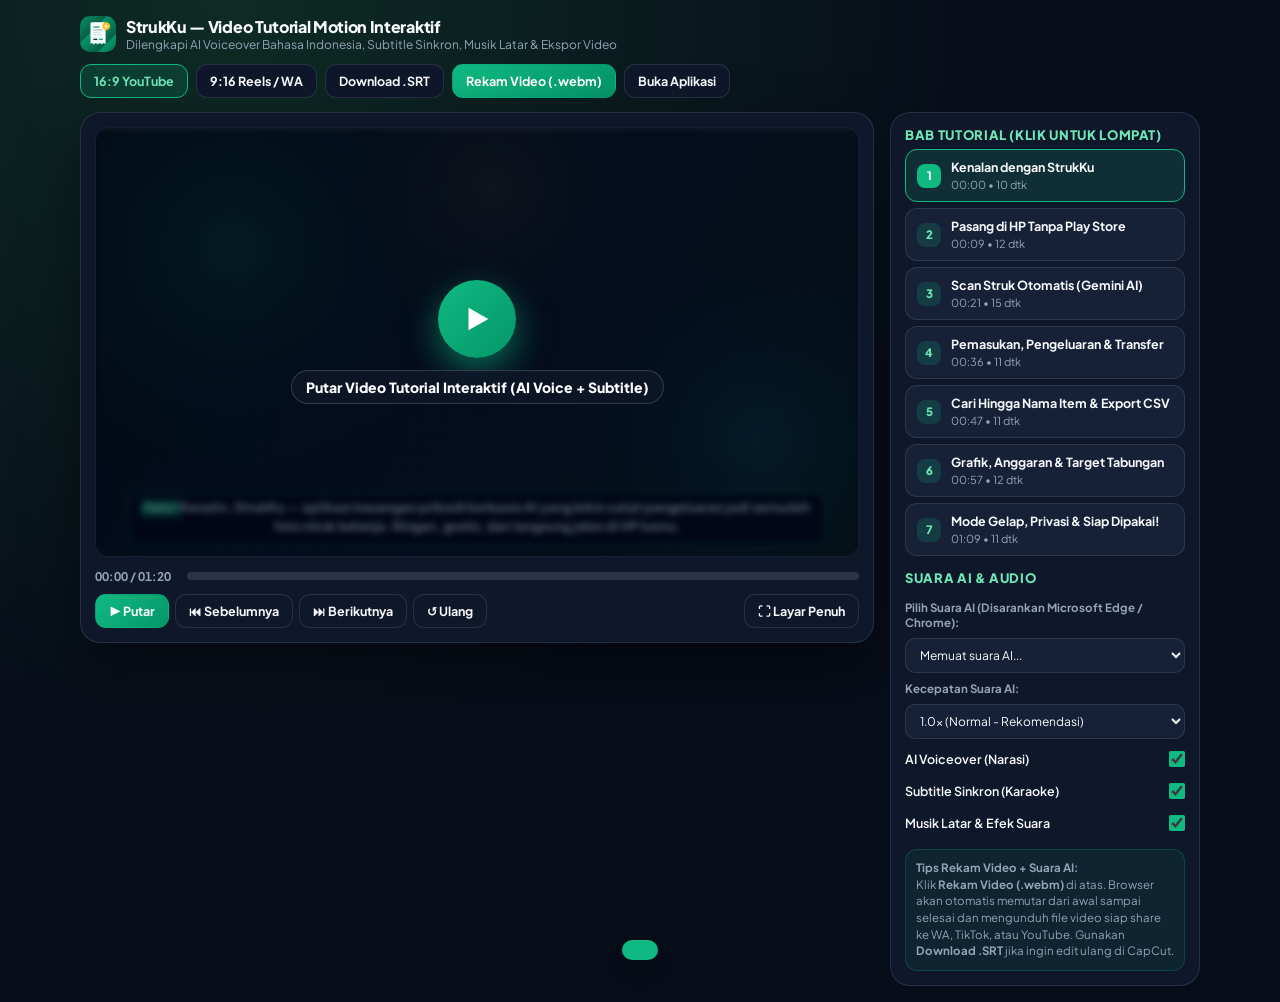
<file: tutorial.html>
<!DOCTYPE html>
<html lang="id">
<head>
  <meta charset="UTF-8" />
  <meta name="viewport" content="width=device-width, initial-scale=1.0" />
  <title>StrukKu — Video Tutorial Interaktif (Motion + AI Voice &amp; Subtitle)</title>
  <link rel="icon" type="image/png" sizes="192x192" href="./icons/icon-192.png" />
  <link rel="preconnect" href="https://fonts.googleapis.com" />
  <link rel="preconnect" href="https://fonts.gstatic.com" crossorigin />
  <link href="https://fonts.googleapis.com/css2?family=Plus+Jakarta+Sans:wght@400;500;600;700;800&display=swap" rel="stylesheet" />
  <style>
    :root {
      --bg: #070d19;
      --panel: #0f172a;
      --panel-2: #162138;
      --border: rgba(148, 163, 184, 0.18);
      --text: #f8fafc;
      --muted: #94a3b8;
      --primary: #10b981;
      --primary-dark: #059669;
      --accent: #fbbf24;
      --danger: #ef4444;
    }

    * { box-sizing: border-box; margin: 0; padding: 0; }
    body {
      font-family: 'Plus Jakarta Sans', system-ui, -apple-system, sans-serif;
      background: radial-gradient(circle at 18% 0%, #0d2b24 0%, var(--bg) 52%);
      color: var(--text);
      min-height: 100vh;
      display: flex;
      flex-direction: column;
      align-items: center;
      padding: 16px;
      gap: 14px;
    }

    .top-bar {
      width: 100%;
      max-width: 1120px;
      display: flex;
      align-items: center;
      justify-content: space-between;
      gap: 12px;
      flex-wrap: wrap;
    }

    .brand {
      display: flex;
      align-items: center;
      gap: 10px;
    }
    .brand img {
      width: 36px;
      height: 36px;
      border-radius: 10px;
    }
    .brand h1 {
      font-size: 16px;
      font-weight: 800;
      letter-spacing: -0.02em;
    }
    .brand p {
      font-size: 12px;
      color: var(--muted);
    }

    .top-actions {
      display: flex;
      align-items: center;
      gap: 8px;
      flex-wrap: wrap;
    }

    .pill-btn {
      border: 1px solid var(--border);
      background: var(--panel);
      color: var(--text);
      padding: 8px 13px;
      border-radius: 11px;
      font-family: inherit;
      font-size: 12.5px;
      font-weight: 700;
      cursor: pointer;
      display: inline-flex;
      align-items: center;
      gap: 6px;
      text-decoration: none;
      transition: transform 0.12s, background 0.15s, border-color 0.15s;
    }
    .pill-btn:hover { background: var(--panel-2); border-color: rgba(16, 185, 129, 0.45); }
    .pill-btn:active { transform: scale(0.97); }
    .pill-btn.primary {
      background: linear-gradient(135deg, var(--primary) 0%, var(--primary-dark) 100%);
      border-color: transparent;
      color: #fff;
    }
    .pill-btn.active {
      border-color: var(--primary);
      background: rgba(16, 185, 129, 0.16);
      color: #6ee7b7;
    }
    .pill-btn.recording {
      background: var(--danger);
      border-color: transparent;
      color: #fff;
      animation: pulseRec 1.2s ease-in-out infinite;
    }
    @keyframes pulseRec {
      0%, 100% { box-shadow: 0 0 0 0 rgba(239, 68, 68, 0.55); }
      50% { box-shadow: 0 0 0 10px rgba(239, 68, 68, 0); }
    }

    .studio-wrap {
      width: 100%;
      max-width: 1120px;
      display: grid;
      grid-template-columns: minmax(0, 1fr) 310px;
      gap: 16px;
      align-items: start;
    }

    @media (max-width: 960px) {
      .studio-wrap {
        grid-template-columns: 1fr;
      }
    }

    .stage-card {
      background: var(--panel);
      border: 1px solid var(--border);
      border-radius: 20px;
      padding: 14px;
      display: flex;
      flex-direction: column;
      gap: 12px;
      box-shadow: 0 24px 60px rgba(0, 0, 0, 0.45);
    }

    .canvas-shell {
      position: relative;
      width: 100%;
      background: #020617;
      border-radius: 14px;
      overflow: hidden;
      display: flex;
      align-items: center;
      justify-content: center;
      border: 1px solid rgba(148, 163, 184, 0.15);
    }

    .canvas-shell.ratio-16x9 {
      aspect-ratio: 16 / 9;
    }
    .canvas-shell.ratio-9x16 {
      width: auto;
      max-width: 100%;
      height: min(74vh, 720px);
      aspect-ratio: 9 / 16;
      margin: 0 auto;
    }

    canvas#stage {
      width: 100%;
      height: 100%;
      object-fit: contain;
      display: block;
    }

    .big-play-overlay {
      position: absolute;
      inset: 0;
      background: rgba(2, 6, 23, 0.42);
      backdrop-filter: blur(3px);
      display: flex;
      flex-direction: column;
      align-items: center;
      justify-content: center;
      gap: 12px;
      cursor: pointer;
      transition: opacity 0.25s;
    }
    .big-play-overlay.hidden {
      opacity: 0;
      pointer-events: none;
    }
    .big-play-circle {
      width: 78px;
      height: 78px;
      border-radius: 50%;
      background: linear-gradient(135deg, #10b981, #059669);
      display: flex;
      align-items: center;
      justify-content: center;
      box-shadow: 0 12px 35px rgba(16, 185, 129, 0.55);
      transition: transform 0.18s;
    }
    .big-play-overlay:hover .big-play-circle { transform: scale(1.07); }
    .big-play-label {
      font-size: 14px;
      font-weight: 800;
      color: #fff;
      background: rgba(15, 23, 42, 0.8);
      padding: 7px 14px;
      border-radius: 999px;
      border: 1px solid rgba(255, 255, 255, 0.16);
    }

    .controls-bar {
      display: flex;
      flex-direction: column;
      gap: 10px;
    }

    .timeline-row {
      display: flex;
      align-items: center;
      gap: 10px;
    }
    .time-label {
      font-size: 12px;
      font-weight: 700;
      color: var(--muted);
      font-variant-numeric: tabular-nums;
      min-width: 82px;
    }
    .scrubber {
      flex: 1;
      height: 8px;
      border-radius: 999px;
      background: rgba(148, 163, 184, 0.2);
      position: relative;
      cursor: pointer;
      overflow: hidden;
    }
    .scrubber-fill {
      height: 100%;
      width: 0%;
      background: linear-gradient(90deg, #10b981, #34d399, #fbbf24);
      border-radius: 999px;
    }

    .btn-controls {
      display: flex;
      align-items: center;
      justify-content: space-between;
      gap: 8px;
      flex-wrap: wrap;
    }
    .btn-group {
      display: flex;
      align-items: center;
      gap: 6px;
      flex-wrap: wrap;
    }

    .side-panel {
      background: var(--panel);
      border: 1px solid var(--border);
      border-radius: 20px;
      padding: 14px;
      display: flex;
      flex-direction: column;
      gap: 14px;
    }

    .panel-title {
      font-size: 13px;
      font-weight: 800;
      text-transform: uppercase;
      letter-spacing: 0.05em;
      color: #6ee7b7;
      margin-bottom: 6px;
    }

    .chapter-list {
      display: flex;
      flex-direction: column;
      gap: 6px;
    }

    .chapter-item {
      width: 100%;
      text-align: left;
      background: var(--panel-2);
      border: 1px solid var(--border);
      border-radius: 12px;
      padding: 9px 11px;
      color: var(--text);
      font-family: inherit;
      cursor: pointer;
      display: flex;
      align-items: center;
      gap: 10px;
      transition: border-color 0.15s, background 0.15s;
    }
    .chapter-item:hover { border-color: rgba(16, 185, 129, 0.45); }
    .chapter-item.active {
      border-color: var(--primary);
      background: rgba(16, 185, 129, 0.14);
    }
    .chapter-num {
      width: 24px;
      height: 24px;
      border-radius: 8px;
      background: rgba(16, 185, 129, 0.18);
      color: #6ee7b7;
      font-size: 11.5px;
      font-weight: 800;
      display: flex;
      align-items: center;
      justify-content: center;
      flex-shrink: 0;
    }
    .chapter-item.active .chapter-num {
      background: var(--primary);
      color: #fff;
    }
    .chapter-meta strong {
      display: block;
      font-size: 12.5px;
      font-weight: 700;
    }
    .chapter-meta span {
      font-size: 11px;
      color: var(--muted);
    }

    .select-box {
      width: 100%;
      background: var(--panel-2);
      color: var(--text);
      border: 1px solid var(--border);
      border-radius: 10px;
      padding: 8px 10px;
      font-family: inherit;
      font-size: 12px;
      outline: none;
    }
    .select-box:focus { border-color: var(--primary); }

    .setting-mini {
      display: flex;
      flex-direction: column;
      gap: 8px;
    }
    .setting-mini label {
      font-size: 11.5px;
      font-weight: 700;
      color: var(--muted);
    }
    .toggle-row {
      display: flex;
      align-items: center;
      justify-content: space-between;
      font-size: 12.5px;
      font-weight: 600;
      padding: 4px 0;
    }
    .toggle-row input {
      accent-color: var(--primary);
      width: 16px;
      height: 16px;
      cursor: pointer;
    }

    .export-note {
      font-size: 11.5px;
      color: var(--muted);
      line-height: 1.45;
      background: rgba(16, 185, 129, 0.08);
      border: 1px solid rgba(16, 185, 129, 0.22);
      border-radius: 12px;
      padding: 10px;
    }

    .toast {
      position: fixed;
      bottom: 20px;
      left: 50%;
      transform: translateX(-50%) translateY(80px);
      background: #10b981;
      color: #fff;
      font-size: 13px;
      font-weight: 700;
      padding: 10px 18px;
      border-radius: 999px;
      box-shadow: 0 12px 30px rgba(0, 0, 0, 0.4);
      transition: transform 0.25s ease;
      z-index: 99;
    }
    .toast.show { transform: translateX(-50%) translateY(0); }
  </style>
</head>
<body>
  <header class="top-bar">
    <div class="brand">
      <img src="./icons/icon-192.png" alt="StrukKu" />
      <div>
        <h1>StrukKu — Video Tutorial Motion Interaktif</h1>
        <p>Dilengkapi AI Voiceover Bahasa Indonesia, Subtitle Sinkron, Musik Latar &amp; Ekspor Video</p>
      </div>
    </div>
    <div class="top-actions">
      <button id="btnRatio16" class="pill-btn active">16:9 YouTube</button>
      <button id="btnRatio9" class="pill-btn">9:16 Reels / WA</button>
      <button id="btnDownloadSrt" class="pill-btn">Download .SRT</button>
      <button id="btnRecordVideo" class="pill-btn primary">Rekam Video (.webm)</button>
      <a href="./index.html" class="pill-btn">Buka Aplikasi</a>
    </div>
  </header>

  <main class="studio-wrap">
    <!-- Video Motion Stage -->
    <section class="stage-card">
      <div id="canvasShell" class="canvas-shell ratio-16x9">
        <canvas id="stage" width="1280" height="720"></canvas>
        <div id="playOverlay" class="big-play-overlay">
          <div class="big-play-circle">
            <svg width="34" height="34" viewBox="0 0 24 24" fill="#ffffff"><polygon points="6 4 20 12 6 20 6 4"/></svg>
          </div>
          <div class="big-play-label">Putar Video Tutorial Interaktif (AI Voice + Subtitle)</div>
        </div>
      </div>

      <div class="controls-bar">
        <div class="timeline-row">
          <span id="timeLabel" class="time-label">00:00 / 01:18</span>
          <div id="scrubber" class="scrubber" title="Klik untuk lompat ke posisi video">
            <div id="scrubberFill" class="scrubber-fill"></div>
          </div>
        </div>

        <div class="btn-controls">
          <div class="btn-group">
            <button id="btnPlayPause" class="pill-btn primary">▶ Putar</button>
            <button id="btnPrevScene" class="pill-btn">⏮ Sebelumnya</button>
            <button id="btnNextScene" class="pill-btn">⏭ Berikutnya</button>
            <button id="btnRestart" class="pill-btn">↺ Ulang</button>
          </div>
          <div class="btn-group">
            <button id="btnFullscreen" class="pill-btn">⛶ Layar Penuh</button>
          </div>
        </div>
      </div>
    </section>

    <!-- Side Panel: Chapters & AI Voice Settings -->
    <aside class="side-panel">
      <div>
        <div class="panel-title">Bab Tutorial (Klik untuk Lompat)</div>
        <div id="chapterList" class="chapter-list"></div>
      </div>

      <div class="setting-mini">
        <div class="panel-title">Suara AI &amp; Audio</div>
        <label for="voiceSelect">Pilih Suara AI (Disarankan Microsoft Edge / Chrome):</label>
        <select id="voiceSelect" class="select-box">
          <option value="">Memuat suara AI...</option>
        </select>

        <label for="rateSelect">Kecepatan Suara AI:</label>
        <select id="rateSelect" class="select-box">
          <option value="0.9">0.9x (Santai)</option>
          <option value="1.0" selected>1.0x (Normal - Rekomendasi)</option>
          <option value="1.1">1.1x (Sedikit Cepat)</option>
          <option value="1.2">1.2x (Cepat / Reels)</option>
        </select>

        <div class="toggle-row">
          <span>AI Voiceover (Narasi)</span>
          <input id="chkVoice" type="checkbox" checked />
        </div>
        <div class="toggle-row">
          <span>Subtitle Sinkron (Karaoke)</span>
          <input id="chkSubtitle" type="checkbox" checked />
        </div>
        <div class="toggle-row">
          <span>Musik Latar &amp; Efek Suara</span>
          <input id="chkMusic" type="checkbox" checked />
        </div>
      </div>

      <div class="export-note">
        <b>Tips Rekam Video + Suara AI:</b><br/>
        Klik <b>Rekam Video (.webm)</b> di atas. Browser akan otomatis memutar dari awal sampai selesai dan mengunduh file video siap share ke WA, TikTok, atau YouTube. Gunakan <b>Download .SRT</b> jika ingin edit ulang di CapCut.
      </div>
    </aside>
  </main>

  <div id="toast" class="toast"></div>

  <script>
    (() => {
      // ==================== SCENES & AI SCRIPT ====================
      const SCENES = [
        {
          id: 'intro',
          badge: '01 • PERKENALAN',
          title: 'Kenalan dengan StrukKu',
          subtitleTitle: 'Catat Keuangan Semudah Foto Struk',
          duration: 9.5,
          accent: '#10b981',
          narration: 'Halo! Kenalin, StrukKu — aplikasi keuangan pribadi berbasis AI yang bikin catat pengeluaran jadi semudah foto struk belanja. Ringan, gratis, dan langsung jalan di HP kamu.'
        },
        {
          id: 'install',
          badge: '02 • INSTALL 1-KETUKAN',
          title: 'Pasang di HP Tanpa Play Store',
          subtitleTitle: 'PWA Ringan • Jalan Offline',
          duration: 11.5,
          accent: '#059669',
          narration: 'Cara pakainya gampang banget. Cukup buka link StrukKu di browser HP, pilih mulai catatan baru atau coba data contoh, lalu ketuk banner Pasang di Layar Utama. Tanpa lewat Play Store, ikon StrukKu langsung terpasang dan bisa dipakai offline.'
        },
        {
          id: 'scan',
          badge: '03 • FITUR UNGGULAN AI',
          title: 'Scan Struk Otomatis (Gemini AI)',
          subtitleTitle: 'Baca Toko, Item, Diskon & Total',
          duration: 15.0,
          accent: '#34d399',
          narration: 'Ini fitur andalannya: Scan Struk AI! Ketuk tombol kamera di tengah bawah, foto struk belanjamu atau pilih dari galeri. Gemini AI langsung membaca nama toko, rincian item, diskon, metode bayar, sampai total akhirnya secara otomatis — tanpa perlu atur API Key! Tinggal cek sebentar, lalu simpan.'
        },
        {
          id: 'quicktx',
          badge: '04 • CATAT CEPAT',
          title: 'Pemasukan, Pengeluaran & Transfer',
          subtitleTitle: 'Multi-Dompet Otomatis Terupdate',
          duration: 11.0,
          accent: '#38bdf8',
          narration: 'Mau catat gaji, pemasukan tambahan, atau transfer antar dompet? Cukup pakai tombol nominal cepat di menu Pemasukan, Pengeluaran, atau Transfer. Saldo Dompet Tunai, Rekening Bank, dan E-Wallet kamu langsung terhitung otomatis.'
        },
        {
          id: 'history',
          badge: '05 • RIWAYAT & EXPORT',
          title: 'Cari Hingga Nama Item & Export CSV',
          subtitleTitle: 'Track Record Lengkap + Backup JSON',
          duration: 10.5,
          accent: '#a78bfa',
          narration: 'Di tab Riwayat, semua track record transaksi tersusun rapi per bulan. Kamu bisa filter khusus hasil scan struk, cari sampai ke nama barang di dalam struk, lalu export rekap bulanan ke Excel CSV atau backup JSON kapan saja.'
        },
        {
          id: 'analytics',
          badge: '06 • ANALITIK & BUDGET',
          title: 'Grafik, Anggaran & Target Tabungan',
          subtitleTitle: 'Kontrol Keuangan Lebih Terarah',
          duration: 12.0,
          accent: '#fbbf24',
          narration: 'Biar keuangan makin terkontrol, buka tab Analitik! Ada grafik pengeluaran per kategori, tren arus kas enam bulan, pantauan anggaran dengan peringatan warna, target tabungan, sampai pengingat tagihan rutin yang bisa dicatat lunas dengan satu ketukan.'
        },
        {
          id: 'outro',
          badge: '07 • PRIVASI & BAGIKAN',
          title: 'Mode Gelap, Privasi & Siap Dipakai!',
          subtitleTitle: 'strukku.hafidznml.workers.dev',
          duration: 10.5,
          accent: '#10b981',
          narration: 'Dilengkapi juga Mode Gelap yang nyaman di mata, Mode Privasi untuk menyembunyikan saldo, serta tombol Bagikan ke WhatsApp. Semua data tersimpan aman di perangkatmu sendiri. Yuk, mulai kelola keuangan lebih cerdas dengan StrukKu sekarang!'
        }
      ];

      const TOTAL_DURATION = SCENES.reduce((sum, s) => sum + s.duration, 0);

      // Compute cumulative start times + exact word character offsets & speaking weights
      let acc = 0;
      SCENES.forEach((s) => {
        s.start = acc;
        acc += s.duration;
        s.end = acc;

        const wordMeta = [];
        const re = /\S+/g;
        let m;
        let weightSum = 0;
        while ((m = re.exec(s.narration)) !== null) {
          const text = m[0];
          // Longer words and sentence punctuation take proportionally longer to speak
          let w = Math.max(2, text.length);
          if (/[.,!?—]/.test(text.slice(-1))) w += 4;
          wordMeta.push({ text, startChar: m.index, endChar: m.index + text.length, cumStart: weightSum, weight: w });
          weightSum += w;
        }
        wordMeta.forEach((wm) => {
          wm.normStart = wm.cumStart / Math.max(1, weightSum);
          wm.normEnd = (wm.cumStart + wm.weight) / Math.max(1, weightSum);
        });
        s.wordMeta = wordMeta;
        s.words = wordMeta.map((w) => w.text);
      });

      // ==================== STATE & ELEMENTS ====================
      const canvas = document.getElementById('stage');
      const ctx = canvas.getContext('2d');
      const canvasShell = document.getElementById('canvasShell');
      const playOverlay = document.getElementById('playOverlay');
      const btnPlayPause = document.getElementById('btnPlayPause');
      const btnPrevScene = document.getElementById('btnPrevScene');
      const btnNextScene = document.getElementById('btnNextScene');
      const btnRestart = document.getElementById('btnRestart');
      const btnRatio16 = document.getElementById('btnRatio16');
      const btnRatio9 = document.getElementById('btnRatio9');
      const btnDownloadSrt = document.getElementById('btnDownloadSrt');
      const btnRecordVideo = document.getElementById('btnRecordVideo');
      const btnFullscreen = document.getElementById('btnFullscreen');
      const scrubber = document.getElementById('scrubber');
      const scrubberFill = document.getElementById('scrubberFill');
      const timeLabel = document.getElementById('timeLabel');
      const chapterList = document.getElementById('chapterList');
      const voiceSelect = document.getElementById('voiceSelect');
      const rateSelect = document.getElementById('rateSelect');
      const chkVoice = document.getElementById('chkVoice');
      const chkSubtitle = document.getElementById('chkSubtitle');
      const chkMusic = document.getElementById('chkMusic');
      const toastEl = document.getElementById('toast');

      let isVertical = false;
      let isPlaying = false;
      let currentTime = 0;
      let lastFrameTs = 0;
      let activeSceneIdx = -1;
      let spokenSceneIdx = -1;
      let voices = [];
      let isRecording = false;
      let mediaRecorder = null;
      let recordedChunks = [];

      // Real-time AI Voice <-> Subtitle synchronization state
      let speechState = {
        active: false,
        sceneIdx: -1,
        boundaryWordIdx: -1,
        hasBoundary: false,
        startedAt: 0,
        finished: false,
        finishedAt: 0
      };

      // Load StrukKu PNG logo for crisp rendering
      const logoImg = new Image();
      logoImg.src = './icons/icon-192.png';

      let toastTimer = null;
      function showToast(msg) {
        toastEl.textContent = msg;
        toastEl.classList.add('show');
        clearTimeout(toastTimer);
        toastTimer = setTimeout(() => toastEl.classList.remove('show'), 3200);
      }

      // ==================== PROCEDURAL WEB AUDIO (BGM + UI SFX) ====================
      let audioCtx = null;
      let masterGain = null;
      let audioDest = null;
      let bgmInterval = null;
      let bgmStep = 0;

      function initAudio() {
        if (audioCtx) return;
        const AC = window.AudioContext || window.webkitAudioContext;
        if (!AC) return;
        audioCtx = new AC();
        masterGain = audioCtx.createGain();
        masterGain.gain.value = 0.22;
        audioDest = audioCtx.createMediaStreamDestination();
        masterGain.connect(audioCtx.destination);
        masterGain.connect(audioDest);
      }

      function playTone(freq, dur, type = 'sine', vol = 0.12, delay = 0) {
        if (!audioCtx || !chkMusic.checked) return;
        const now = audioCtx.currentTime + delay;
        const osc = audioCtx.createOscillator();
        const gain = audioCtx.createGain();
        osc.type = type;
        osc.frequency.setValueAtTime(freq, now);
        gain.gain.setValueAtTime(0.0001, now);
        gain.gain.exponentialRampToValueAtTime(vol, now + 0.02);
        gain.gain.exponentialRampToValueAtTime(0.0001, now + dur);
        osc.connect(gain);
        gain.connect(masterGain);
        osc.start(now);
        osc.stop(now + dur + 0.03);
      }

      function playSceneSfx(sceneId) {
        if (!audioCtx || !chkMusic.checked) return;
        if (sceneId === 'scan') {
          playTone(523.25, 0.14, 'triangle', 0.15, 0);
          playTone(659.25, 0.14, 'triangle', 0.15, 0.1);
          playTone(1046.5, 0.25, 'sine', 0.14, 0.2);
        } else if (sceneId === 'outro') {
          playTone(523.25, 0.25, 'sine', 0.15, 0);
          playTone(659.25, 0.25, 'sine', 0.15, 0.12);
          playTone(783.99, 0.35, 'sine', 0.15, 0.24);
          playTone(1046.5, 0.5, 'sine', 0.16, 0.36);
        } else {
          playTone(440, 0.1, 'sine', 0.1, 0);
          playTone(659.25, 0.16, 'sine', 0.11, 0.07);
        }
      }

      // Soft ambient fintech chord progression (Cmaj9 -> Am9 -> Fmaj7 -> G6)
      const CHORDS = [
        [261.63, 329.63, 392.0, 493.88],
        [220.0, 261.63, 329.63, 392.0],
        [174.61, 220.0, 261.63, 329.63],
        [196.0, 246.94, 293.66, 329.63]
      ];

      function startBgm() {
        initAudio();
        if (audioCtx && audioCtx.state === 'suspended') audioCtx.resume();
        if (bgmInterval) return;
        const tick = () => {
          if (!isPlaying || !chkMusic.checked || !audioCtx) return;
          const chord = CHORDS[Math.floor(bgmStep / 4) % CHORDS.length];
          const note = chord[bgmStep % chord.length];
          const duck = chkVoice.checked ? 0.045 : 0.09;
          playTone(note, 0.75, 'sine', duck, 0);
          if (bgmStep % 4 === 0) {
            playTone(chord[0] / 2, 1.4, 'triangle', duck * 0.85, 0);
          }
          bgmStep++;
        };
        tick();
        bgmInterval = setInterval(tick, 520);
      }

      function stopBgm() {
        if (bgmInterval) {
          clearInterval(bgmInterval);
          bgmInterval = null;
        }
      }

      // ==================== AI VOICEOVER (WEB SPEECH API) ====================
      function loadVoices() {
        if (!('speechSynthesis' in window)) {
          voiceSelect.innerHTML = '<option value="">Browser tidak mendukung AI Voice</option>';
          return;
        }
        voices = window.speechSynthesis.getVoices() || [];
        if (!voices.length) return;

        // Sort: Indonesian Natural/Online voices first, then other Indonesian, then rest
        const score = (v) => {
          const lang = (v.lang || '').toLowerCase();
          const name = (v.name || '').toLowerCase();
          let s = 0;
          if (lang.startsWith('id')) s += 100;
          if (name.includes('gadis') || name.includes('ardi')) s += 50;
          if (name.includes('natural') || name.includes('online') || name.includes('google')) s += 30;
          return s;
        };
        const sorted = [...voices].sort((a, b) => score(b) - score(a));
        const prev = voiceSelect.value;
        voiceSelect.innerHTML = sorted
          .slice(0, 25)
          .map((v) => `<option value="${v.name}">${v.name} (${v.lang})</option>`)
          .join('');
        if (prev && sorted.some((v) => v.name === prev)) {
          voiceSelect.value = prev;
        }
      }

      if ('speechSynthesis' in window) {
        loadVoices();
        window.speechSynthesis.onvoiceschanged = loadVoices;
      }

      function resetSpeechState() {
        speechState = {
          active: false,
          sceneIdx: -1,
          boundaryWordIdx: -1,
          hasBoundary: false,
          startedAt: 0,
          finished: false,
          finishedAt: 0
        };
      }

      function speakScene(idx) {
        if (!('speechSynthesis' in window)) return;
        window.speechSynthesis.cancel();
        resetSpeechState();
        if (!chkVoice.checked || !isPlaying) return;
        const scene = SCENES[idx];
        if (!scene) return;

        const rate = Math.max(0.7, Math.min(1.5, parseFloat(rateSelect?.value) || 1.0));
        const utter = new SpeechSynthesisUtterance(scene.narration);
        utter.lang = 'id-ID';
        utter.rate = rate;
        utter.pitch = 1.02;
        const chosen = voices.find((v) => v.name === voiceSelect.value);
        if (chosen) utter.voice = chosen;

        speechState.active = true;
        speechState.sceneIdx = idx;
        speechState.boundaryWordIdx = 0;
        speechState.startedAt = performance.now();

        utter.onstart = () => {
          if (speechState.sceneIdx !== idx) return;
          speechState.startedAt = performance.now();
          speechState.boundaryWordIdx = 0;
        };

        utter.onboundary = (ev) => {
          if (speechState.sceneIdx !== idx) return;
          const ci = typeof ev.charIndex === 'number' ? ev.charIndex : -1;
          if (ci < 0) return;
          speechState.hasBoundary = true;
          const meta = scene.wordMeta;
          let found = meta.length - 1;
          for (let i = 0; i < meta.length; i++) {
            if (ci <= meta[i].endChar) {
              found = i;
              break;
            }
          }
          speechState.boundaryWordIdx = found;
        };

        utter.onend = () => {
          if (speechState.sceneIdx !== idx) return;
          speechState.boundaryWordIdx = scene.words.length - 1;
          speechState.finished = true;
          speechState.finishedAt = performance.now();
        };

        utter.onerror = () => {
          if (speechState.sceneIdx !== idx) return;
          speechState.active = false;
          speechState.finished = true;
          speechState.finishedAt = performance.now();
        };

        window.speechSynthesis.speak(utter);
      }

      function stopSpeech() {
        if ('speechSynthesis' in window) window.speechSynthesis.cancel();
        resetSpeechState();
      }

      // ==================== EASING & DRAWING HELPERS ====================
      const clamp01 = (v) => Math.max(0, Math.min(1, v));
      const easeOutCubic = (t) => 1 - Math.pow(1 - clamp01(t), 3);
      const easeOutBack = (t) => {
        const x = clamp01(t);
        const c1 = 1.70158;
        const c3 = c1 + 1;
        return 1 + c3 * Math.pow(x - 1, 3) + c1 * Math.pow(x - 1, 2);
      };
      const seg = (p, a, b) => clamp01((p - a) / Math.max(0.0001, b - a));

      function rrect(x, y, w, h, r) {
        const rad = Math.min(r, w / 2, h / 2);
        ctx.beginPath();
        ctx.moveTo(x + rad, y);
        ctx.arcTo(x + w, y, x + w, y + h, rad);
        ctx.arcTo(x + w, y + h, x, y + h, rad);
        ctx.arcTo(x, y + h, x, y, rad);
        ctx.arcTo(x, y, x + w, y, rad);
        ctx.closePath();
      }

      function fillRRect(x, y, w, h, r, fill, stroke = null, lw = 1) {
        rrect(x, y, w, h, r);
        if (fill) { ctx.fillStyle = fill; ctx.fill(); }
        if (stroke) { ctx.strokeStyle = stroke; ctx.lineWidth = lw; ctx.stroke(); }
      }

      function drawWrappedText(text, x, y, maxW, lineH, align = 'left') {
        const words = text.split(' ');
        const lines = [];
        let line = '';
        for (const w of words) {
          const test = line ? `${line} ${w}` : w;
          if (ctx.measureText(test).width > maxW && line) {
            lines.push(line);
            line = w;
          } else {
            line = test;
          }
        }
        if (line) lines.push(line);
        ctx.textAlign = align;
        lines.forEach((ln, i) => ctx.fillText(ln, x, y + i * lineH));
        return lines.length;
      }

      function drawTapRipple(x, y, progress) {
        if (progress <= 0 || progress >= 1) return;
        const r = 8 + easeOutCubic(progress) * 34;
        ctx.save();
        ctx.strokeStyle = `rgba(16, 185, 129, ${1 - progress})`;
        ctx.lineWidth = 3;
        ctx.beginPath();
        ctx.arc(x, y, r, 0, Math.PI * 2);
        ctx.stroke();
        ctx.fillStyle = `rgba(255, 255, 255, ${(1 - progress) * 0.85})`;
        ctx.beginPath();
        ctx.arc(x, y, 7 * (1 - progress * 0.5), 0, Math.PI * 2);
        ctx.fill();
        ctx.restore();
      }

      // ==================== BACKGROUND & LAYOUT ====================
      function drawStudioBackground(W, H, t, accent) {
        const bg = ctx.createLinearGradient(0, 0, W, H);
        bg.addColorStop(0, '#041219');
        bg.addColorStop(0.55, '#071324');
        bg.addColorStop(1, '#091a16');
        ctx.fillStyle = bg;
        ctx.fillRect(0, 0, W, H);

        // Animated floating aurora orbs
        const orbs = [
          { x: W * (0.18 + Math.sin(t * 0.45) * 0.06), y: H * (0.22 + Math.cos(t * 0.35) * 0.06), r: W * 0.34, c: accent + '26' },
          { x: W * (0.82 + Math.cos(t * 0.38) * 0.05), y: H * (0.72 + Math.sin(t * 0.42) * 0.06), r: W * 0.32, c: '#0ea5e922' },
          { x: W * 0.52, y: H * 0.14, r: W * 0.24, c: '#fbbf2414' }
        ];
        orbs.forEach((o) => {
          const g = ctx.createRadialGradient(o.x, o.y, 0, o.x, o.y, o.r);
          g.addColorStop(0, o.c);
          g.addColorStop(1, 'rgba(0,0,0,0)');
          ctx.fillStyle = g;
          ctx.fillRect(0, 0, W, H);
        });

        // Subtle studio dot grid
        ctx.fillStyle = 'rgba(148, 163, 184, 0.09)';
        const gap = 36;
        for (let gx = 24; gx < W; gx += gap) {
          for (let gy = 24; gy < H; gy += gap) {
            ctx.fillRect(gx, gy, 2, 2);
          }
        }
      }

      // ==================== PHONE FRAME & SCREEN RENDERER ====================
      function drawPhoneFrame(px, py, pw, ph, darkTheme, drawScreenFn) {
        ctx.save();
        // Phone outer drop shadow
        ctx.shadowColor = 'rgba(0, 0, 0, 0.55)';
        ctx.shadowBlur = 42;
        ctx.shadowOffsetY = 18;
        fillRRect(px - 10, py - 10, pw + 20, ph + 20, 42, '#0f172a', 'rgba(255,255,255,0.2)', 2);
        ctx.shadowBlur = 0;
        ctx.shadowOffsetY = 0;

        // Clip inside phone screen
        rrect(px, py, pw, ph, 32);
        ctx.clip();

        ctx.fillStyle = darkTheme ? '#0b1120' : '#f1f5f9';
        ctx.fillRect(px, py, pw, ph);

        // Top dynamic island / status bar
        ctx.fillStyle = darkTheme ? '#e2e8f0' : '#0f172a';
        ctx.font = '700 11px "Plus Jakarta Sans", sans-serif';
        ctx.textAlign = 'left';
        ctx.fillText('09:41', px + 18, py + 20);
        fillRRect(px + pw / 2 - 36, py + 9, 72, 16, 8, '#020617');
        ctx.textAlign = 'right';
        ctx.fillText('5G 100%', px + pw - 16, py + 20);

        // App Header inside phone
        const hdrY = py + 32;
        ctx.fillStyle = darkTheme ? '#111827' : '#ffffff';
        ctx.fillRect(px, hdrY, pw, 42);
        ctx.fillStyle = darkTheme ? 'rgba(148,163,184,0.14)' : '#e2e8f0';
        ctx.fillRect(px, hdrY + 41, pw, 1);

        if (logoImg.complete && logoImg.naturalWidth) {
          ctx.drawImage(logoImg, px + 14, hdrY + 7, 26, 26);
        }
        ctx.fillStyle = darkTheme ? '#f8fafc' : '#0f172a';
        ctx.font = '800 14px "Plus Jakarta Sans", sans-serif';
        ctx.textAlign = 'left';
        ctx.fillText('StrukKu', px + 46, hdrY + 20);
        ctx.fillStyle = darkTheme ? '#94a3b8' : '#64748b';
        ctx.font = '600 9.5px "Plus Jakarta Sans", sans-serif';
        ctx.fillText('Scan Struk AI & Keuangan', px + 46, hdrY + 32);

        // Month pill
        fillRRect(px + pw - 90, hdrY + 9, 76, 24, 999, darkTheme ? '#1e293b' : '#f1f5f9');
        ctx.fillStyle = darkTheme ? '#e2e8f0' : '#0f172a';
        ctx.font = '700 10.5px "Plus Jakarta Sans", sans-serif';
        ctx.textAlign = 'center';
        ctx.fillText('‹ Nov 2026 ›', px + pw - 52, hdrY + 24);

        // Content area callback
        drawScreenFn(px, hdrY + 46, pw, ph - 134, darkTheme);

        // Bottom Navigation Bar
        const navY = py + ph - 54;
        ctx.fillStyle = darkTheme ? '#111827' : '#ffffff';
        ctx.fillRect(px, navY, pw, 54);
        ctx.fillStyle = darkTheme ? 'rgba(148,163,184,0.14)' : '#e2e8f0';
        ctx.fillRect(px, navY, pw, 1);

        const navLabels = ['Beranda', 'Riwayat', '', 'Analitik', 'Lainnya'];
        navLabels.forEach((lbl, i) => {
          if (!lbl) return;
          const cx = px + (pw / 5) * (i + 0.5);
          ctx.fillStyle = darkTheme ? '#94a3b8' : '#64748b';
          ctx.font = '700 9.5px "Plus Jakarta Sans", sans-serif';
          ctx.textAlign = 'center';
          ctx.fillText(lbl, cx, navY + 38);
        });

        // Center Floating Scan FAB
        const fabX = px + pw / 2;
        const fabY = navY + 4;
        const fabG = ctx.createLinearGradient(fabX - 24, fabY - 24, fabX + 24, fabY + 24);
        fabG.addColorStop(0, '#10b981');
        fabG.addColorStop(1, '#059669');
        ctx.beginPath();
        ctx.arc(fabX, fabY, 23, 0, Math.PI * 2);
        ctx.fillStyle = fabG;
        ctx.fill();
        ctx.lineWidth = 4;
        ctx.strokeStyle = darkTheme ? '#111827' : '#ffffff';
        ctx.stroke();

        // Mini camera icon in FAB
        ctx.strokeStyle = '#ffffff';
        ctx.lineWidth = 2;
        rrect(fabX - 9, fabY - 6, 18, 13, 3);
        ctx.stroke();
        ctx.beginPath();
        ctx.arc(fabX, fabY + 1, 3.5, 0, Math.PI * 2);
        ctx.stroke();

        ctx.restore();
      }

      // ==================== INDIVIDUAL SCENE SCREENS ====================
      function drawScenePhoneContent(sceneId, p, x, y, w, h, dark) {
        const cardBg = dark ? '#1e293b' : '#ffffff';
        const cardBorder = dark ? 'rgba(148,163,184,0.16)' : '#e2e8f0';
        const textMain = dark ? '#f8fafc' : '#0f172a';
        const textMuted = dark ? '#94a3b8' : '#64748b';

        if (sceneId === 'install') {
          // Onboarding first half (0..0.48), then Home + Install Banner (0.48..1)
          if (p < 0.48) {
            const k = easeOutBack(seg(p, 0.04, 0.22));
            fillRRect(x + 12, y + 18 + (1 - k) * 30, w - 24, h - 30, 20, cardBg, cardBorder, 1);
            if (logoImg.complete && logoImg.naturalWidth) {
              ctx.drawImage(logoImg, x + w / 2 - 28, y + 40, 56, 56);
            }
            ctx.fillStyle = textMain;
            ctx.font = '800 15px "Plus Jakarta Sans", sans-serif';
            ctx.textAlign = 'center';
            ctx.fillText('Selamat Datang di StrukKu!', x + w / 2, y + 120);
            ctx.fillStyle = textMuted;
            ctx.font = '500 10.5px "Plus Jakarta Sans", sans-serif';
            ctx.fillText('Scan struk AI & catat keuangan harian', x + w / 2, y + 137);

            const feats = ['Scan Struk Otomatis AI', 'Multi-Dompet & Grafik', '100% Privasi Lokal di HP'];
            feats.forEach((f, i) => {
              const fy = y + 158 + i * 38;
              fillRRect(x + 24, fy, w - 48, 30, 10, dark ? '#0f172a' : '#f8fafc', cardBorder, 1);
              ctx.fillStyle = '#10b981';
              ctx.textAlign = 'left';
              ctx.font = '800 11px "Plus Jakarta Sans", sans-serif';
              ctx.fillText('✓', x + 36, fy + 19);
              ctx.fillStyle = textMain;
              ctx.fillText(f, x + 52, fy + 19);
            });

            fillRRect(x + 24, y + 286, w - 48, 36, 12, '#059669');
            ctx.fillStyle = '#fff';
            ctx.textAlign = 'center';
            ctx.font = '800 12px "Plus Jakarta Sans", sans-serif';
            ctx.fillText('Mulai Catatan Baru (Kosong)', x + w / 2, y + 308);
            drawTapRipple(x + w / 2, y + 304, seg(p, 0.34, 0.47));
          } else {
            const p2 = seg(p, 0.48, 1);
            // Hero card
            const hg = ctx.createLinearGradient(x + 12, y + 8, x + w - 12, y + 120);
            hg.addColorStop(0, '#059669');
            hg.addColorStop(1, '#064e3b');
            fillRRect(x + 12, y + 8, w - 24, 112, 18, hg);
            ctx.fillStyle = 'rgba(255,255,255,0.8)';
            ctx.font = '600 10.5px "Plus Jakarta Sans", sans-serif';
            ctx.textAlign = 'left';
            ctx.fillText('Total Saldo Bersih', x + 26, y + 30);
            ctx.fillStyle = '#ffffff';
            ctx.font = '800 22px "Plus Jakarta Sans", sans-serif';
            ctx.fillText('Rp 25.509.500', x + 26, y + 60);
            fillRRect(x + 24, y + 74, (w - 58) / 2, 34, 10, 'rgba(255,255,255,0.14)');
            fillRRect(x + 34 + (w - 58) / 2, y + 74, (w - 58) / 2, 34, 10, 'rgba(255,255,255,0.14)');
            ctx.fillStyle = '#ffffff';
            ctx.font = '700 10px "Plus Jakarta Sans", sans-serif';
            ctx.fillText('↓ Rp 9.750.000', x + 32, y + 95);
            ctx.fillText('↑ Rp 1.270.500', x + 42 + (w - 58) / 2, y + 95);

            // Highlighted Install Banner pulsing!
            const pulse = 1 + Math.sin(p2 * Math.PI * 6) * 0.02;
            ctx.save();
            ctx.translate(x + w / 2, y + 160);
            ctx.scale(pulse, pulse);
            fillRRect(-w / 2 + 12, -28, w - 24, 56, 15, '#ecfdf5', '#10b981', 2);
            if (logoImg.complete && logoImg.naturalWidth) {
              ctx.drawImage(logoImg, -w / 2 + 22, -16, 32, 32);
            }
            ctx.fillStyle = '#0f172a';
            ctx.font = '800 11.5px "Plus Jakarta Sans", sans-serif';
            ctx.textAlign = 'left';
            ctx.fillText('Pasang StrukKu di Layar Utama', -w / 2 + 62, -4);
            ctx.fillStyle = '#475569';
            ctx.font = '600 9.5px "Plus Jakarta Sans", sans-serif';
            ctx.fillText('1-ketukan • Bisa dipakai offline', -w / 2 + 62, 12);
            fillRRect(w / 2 - 74, -14, 54, 28, 9, '#059669');
            ctx.fillStyle = '#fff';
            ctx.textAlign = 'center';
            ctx.font = '800 10.5px "Plus Jakarta Sans", sans-serif';
            ctx.fillText('Install', w / 2 - 47, 4);
            ctx.restore();

            drawTapRipple(x + w - 47, y + 160, seg(p2, 0.32, 0.56));

            if (p2 > 0.56) {
              const tPop = easeOutBack(seg(p2, 0.56, 0.72));
              fillRRect(x + 28, y + 215 + (1 - tPop) * 18, w - 56, 42, 14, '#0f172a', '#10b981', 1.5);
              ctx.fillStyle = '#6ee7b7';
              ctx.textAlign = 'center';
              ctx.font = '800 11.5px "Plus Jakarta Sans", sans-serif';
              ctx.fillText('✓ Terpasang di Layar Utama HP!', x + w / 2, y + 240 + (1 - tPop) * 18);
            }
          }
          return;
        }

        if (sceneId === 'scan') {
          // Phase 1 (0..0.46): Thermal receipt + glowing green AI laser scan
          // Phase 2 (0.46..1): Extracted structured result + Save
          if (p < 0.46) {
            const p1 = seg(p, 0, 0.46);
            fillRRect(x + 14, y + 10, w - 28, h - 22, 18, '#0f172a', '#10b981', 1.5);
            // Thermal receipt paper
            const rx = x + 36, ry = y + 26, rw = w - 72, rh = 248;
            fillRRect(rx, ry, rw, rh, 6, '#fffef7');
            ctx.fillStyle = '#0f172a';
            ctx.textAlign = 'center';
            ctx.font = '800 12px monospace';
            ctx.fillText('ALFAMART SUDIRMAN', x + w / 2, ry + 26);
            ctx.fillStyle = '#64748b';
            ctx.font = '600 9px monospace';
            ctx.fillText('27/11/2026  14:22  QRIS', x + w / 2, ry + 42);
            ctx.strokeStyle = '#cbd5e1';
            ctx.setLineDash([4, 3]);
            ctx.beginPath();
            ctx.moveTo(rx + 12, ry + 54);
            ctx.lineTo(rx + rw - 12, ry + 54);
            ctx.stroke();
            ctx.setLineDash([]);

            const rItems = [
              ['Ultra Milk 1L', '21.500'],
              ['Roti Sari Roti', '16.500'],
              ['Indomie (5x)', '16.000'],
              ['Le Minerale', '10.000'],
              ['DISKON PROMO', '-3.500']
            ];
            rItems.forEach((it, i) => {
              const iy = ry + 76 + i * 24;
              ctx.textAlign = 'left';
              ctx.fillStyle = i === 4 ? '#059669' : '#1e293b';
              ctx.font = '600 10px monospace';
              ctx.fillText(it[0], rx + 14, iy);
              ctx.textAlign = 'right';
              ctx.fillText(it[1], rx + rw - 14, iy);
            });
            ctx.fillStyle = '#0f172a';
            ctx.font = '800 12px monospace';
            ctx.textAlign = 'left';
            ctx.fillText('TOTAL BAYAR', rx + 14, ry + 216);
            ctx.textAlign = 'right';
            ctx.fillText('Rp 60.500', rx + rw - 14, ry + 216);

            // Animated AI Laser Sweep
            const laserY = ry + 14 + ((Math.sin(p1 * Math.PI * 3.5 - Math.PI / 2) + 1) / 2) * (rh - 28);
            const lg = ctx.createLinearGradient(rx, laserY - 24, rx, laserY + 24);
            lg.addColorStop(0, 'rgba(16, 185, 129, 0)');
            lg.addColorStop(0.5, 'rgba(52, 211, 153, 0.55)');
            lg.addColorStop(1, 'rgba(16, 185, 129, 0)');
            ctx.fillStyle = lg;
            ctx.fillRect(rx - 8, laserY - 24, rw + 16, 48);
            ctx.fillStyle = '#6ee7b7';
            ctx.fillRect(rx - 10, laserY - 2, rw + 20, 4);

            // Status pill
            fillRRect(x + 34, y + 292, w - 68, 34, 12, 'rgba(16, 185, 129, 0.18)', '#10b981', 1);
            ctx.fillStyle = '#6ee7b7';
            ctx.textAlign = 'center';
            ctx.font = '800 11px "Plus Jakarta Sans", sans-serif';
            ctx.fillText('✦ Gemini AI membaca item & total...', x + w / 2, y + 313);
          } else {
            const p2 = seg(p, 0.46, 1);
            fillRRect(x + 12, y + 8, w - 24, 30, 10, '#ecfdf5', '#10b981', 1);
            ctx.fillStyle = '#047857';
            ctx.textAlign = 'center';
            ctx.font = '800 10.5px "Plus Jakarta Sans", sans-serif';
            ctx.fillText('✓ Gemini AI Selesai (98% yakin • Server Otomatis)', x + w / 2, y + 27);

            // Extracted amount card
            const s1 = easeOutCubic(seg(p2, 0.0, 0.22));
            fillRRect(x + 12, y + 46 + (1 - s1) * 14, w - 24, 62, 14, cardBg, '#10b981', 1.5);
            ctx.fillStyle = textMuted;
            ctx.textAlign = 'left';
            ctx.font = '700 10px "Plus Jakarta Sans", sans-serif';
            ctx.fillText('TOTAL PENGELUARAN TERDETEKSI', x + 24, y + 65 + (1 - s1) * 14);
            ctx.fillStyle = textMain;
            ctx.font = '800 22px "Plus Jakarta Sans", sans-serif';
            ctx.fillText('Rp 60.500', x + 24, y + 95 + (1 - s1) * 14);

            // Extracted metadata pills
            const rows = [
              ['Toko', 'Alfamart Sudirman'],
              ['Kategori', 'Belanja Harian'],
              ['Pembayaran', 'E-Wallet / QRIS'],
              ['Rincian', '4 item • Diskon Rp 3.500']
            ];
            rows.forEach((r, i) => {
              const rs = easeOutCubic(seg(p2, 0.12 + i * 0.08, 0.32 + i * 0.08));
              const ry = y + 118 + i * 38 + (1 - rs) * 12;
              ctx.globalAlpha = rs;
              fillRRect(x + 12, ry, w - 24, 32, 10, cardBg, cardBorder, 1);
              ctx.fillStyle = textMuted;
              ctx.textAlign = 'left';
              ctx.font = '700 10.5px "Plus Jakarta Sans", sans-serif';
              ctx.fillText(r[0], x + 22, ry + 20);
              ctx.fillStyle = textMain;
              ctx.textAlign = 'right';
              ctx.font = '800 11px "Plus Jakarta Sans", sans-serif';
              ctx.fillText(r[1], x + w - 22, ry + 20);
              ctx.globalAlpha = 1;
            });

            // Save button + tap
            fillRRect(x + 12, y + 280, w - 24, 38, 12, '#059669');
            ctx.fillStyle = '#ffffff';
            ctx.textAlign = 'center';
            ctx.font = '800 12.5px "Plus Jakarta Sans", sans-serif';
            ctx.fillText(p2 > 0.78 ? '✓ Tersimpan ke Riwayat!' : 'Simpan Pengeluaran', x + w / 2, y + 303);
            drawTapRipple(x + w / 2, y + 299, seg(p2, 0.65, 0.85));
          }
          return;
        }

        if (sceneId === 'quicktx') {
          // Animated quick amount entry + multi-wallet update
          const amtTarget = p < 0.25 ? 0 : p < 0.45 ? 500000 : p < 0.65 ? 1500000 : 8500000;
          fillRRect(x + 12, y + 10, w - 24, 32, 10, dark ? '#0f172a' : '#e2e8f0');
          fillRRect(x + 15, y + 13, (w - 30) / 3, 26, 8, '#059669');
          ctx.font = '800 10.5px "Plus Jakarta Sans", sans-serif';
          ctx.textAlign = 'center';
          ctx.fillStyle = '#fff';
          ctx.fillText('Pemasukan', x + 15 + (w - 30) / 6, y + 30);
          ctx.fillStyle = textMuted;
          ctx.fillText('Pengeluaran', x + 15 + (w - 30) / 2, y + 30);
          ctx.fillText('Transfer', x + 15 + ((w - 30) * 5) / 6, y + 30);

          fillRRect(x + 12, y + 52, w - 24, 64, 14, cardBg, '#059669', 1.5);
          ctx.fillStyle = textMuted;
          ctx.textAlign = 'left';
          ctx.font = '700 10px "Plus Jakarta Sans", sans-serif';
          ctx.fillText('NOMINAL CEPAT', x + 24, y + 70);
          ctx.fillStyle = '#059669';
          ctx.font = '800 22px "Plus Jakarta Sans", sans-serif';
          ctx.fillText(`Rp ${amtTarget.toLocaleString('id-ID')}`, x + 24, y + 100);

          const pills = ['+50 rb', '+100 rb', '+500 rb', '+1 jt'];
          pills.forEach((pl, i) => {
            const px2 = x + 12 + i * ((w - 30) / 4 + 2);
            const activePill = (i === 2 && p >= 0.25 && p < 0.45) || (i === 3 && p >= 0.45 && p < 0.65);
            fillRRect(px2, y + 126, (w - 36) / 4, 28, 999, activePill ? '#059669' : cardBg, activePill ? '#059669' : cardBorder, 1);
            ctx.fillStyle = activePill ? '#fff' : textMain;
            ctx.textAlign = 'center';
            ctx.font = '800 10px "Plus Jakarta Sans", sans-serif';
            ctx.fillText(pl, px2 + (w - 36) / 8, y + 144);
          });

          // Multi-wallet cards
          ctx.fillStyle = textMain;
          ctx.textAlign = 'left';
          ctx.font = '800 12px "Plus Jakarta Sans", sans-serif';
          ctx.fillText('Dompet & Rekening Otomatis Update', x + 14, y + 178);

          const wallets = [
            { name: 'Dompet Tunai', bal: 'Rp 450.000', col: '#059669' },
            { name: 'Rekening Bank', bal: p > 0.65 ? 'Rp 12.750.000' : 'Rp 4.250.000', col: '#2563eb' },
            { name: 'E-Wallet / QRIS', bal: 'Rp 680.000', col: '#7c3aed' }
          ];
          wallets.forEach((wl, i) => {
            const wy = y + 190 + i * 48;
            const highlight = i === 1 && p > 0.65;
            fillRRect(x + 12, wy, w - 24, 40, 12, cardBg, highlight ? '#10b981' : cardBorder, highlight ? 2 : 1);
            fillRRect(x + 22, wy + 10, 20, 20, 6, wl.col);
            ctx.fillStyle = textMain;
            ctx.textAlign = 'left';
            ctx.font = '700 11.5px "Plus Jakarta Sans", sans-serif';
            ctx.fillText(wl.name, x + 50, wy + 24);
            ctx.textAlign = 'right';
            ctx.fillStyle = highlight ? '#059669' : textMain;
            ctx.font = '800 12px "Plus Jakarta Sans", sans-serif';
            ctx.fillText(wl.bal, x + w - 22, wy + 24);
          });
          return;
        }

        if (sceneId === 'history') {
          const typed = 'Kopi'.slice(0, Math.floor(seg(p, 0.12, 0.38) * 5));
          fillRRect(x + 12, y + 10, w - 24, 34, 11, cardBg, '#10b981', 1.2);
          ctx.fillStyle = typed ? textMain : textMuted;
          ctx.textAlign = 'left';
          ctx.font = '600 11.5px "Plus Jakarta Sans", sans-serif';
          ctx.fillText(typed ? `🔍 ${typed}|` : '🔍 Cari toko atau nama item...', x + 22, y + 31);

          const chips = ['Semua', 'Struk AI', 'Pengeluaran'];
          chips.forEach((ch, i) => {
            const cx = x + 12 + i * 82;
            const on = i === 1;
            fillRRect(cx, y + 52, 76, 26, 999, on ? '#059669' : cardBg, on ? '#059669' : cardBorder, 1);
            ctx.fillStyle = on ? '#fff' : textMuted;
            ctx.textAlign = 'center';
            ctx.font = '700 10px "Plus Jakarta Sans", sans-serif';
            ctx.fillText(ch, cx + 38, y + 69);
          });

          const list = typed
            ? [{ title: 'Kopi Kenangan', sub: 'Makan • E-Wallet • 2 item', amt: '-Rp 58.000', tag: 'Struk AI' }]
            : [
                { title: 'Alfamart Sudirman', sub: 'Harian • QRIS • 4 item', amt: '-Rp 60.500', tag: 'Struk AI' },
                { title: 'Kopi Kenangan', sub: 'Makan • E-Wallet • 2 item', amt: '-Rp 58.000', tag: 'Struk AI' },
                { title: 'SPBU Pertamina', sub: 'Transport • Tunai • 1 item', amt: '-Rp 150.000', tag: 'Struk AI' }
              ];
          list.forEach((tx, i) => {
            const ty = y + 90 + i * 56;
            fillRRect(x + 12, ty, w - 24, 48, 13, cardBg, cardBorder, 1);
            ctx.fillStyle = textMain;
            ctx.textAlign = 'left';
            ctx.font = '800 11.5px "Plus Jakarta Sans", sans-serif';
            ctx.fillText(tx.title, x + 22, ty + 20);
            ctx.fillStyle = textMuted;
            ctx.font = '600 9.5px "Plus Jakarta Sans", sans-serif';
            ctx.fillText(tx.sub, x + 22, ty + 36);
            ctx.fillStyle = '#ef4444';
            ctx.textAlign = 'right';
            ctx.font = '800 11.5px "Plus Jakarta Sans", sans-serif';
            ctx.fillText(tx.amt, x + w - 22, ty + 20);
            fillRRect(x + w - 74, ty + 26, 52, 16, 999, '#ecfdf5');
            ctx.fillStyle = '#059669';
            ctx.textAlign = 'center';
            ctx.font = '800 8.5px "Plus Jakarta Sans", sans-serif';
            ctx.fillText(tx.tag, x + w - 48, ty + 37);
          });

          // Export CSV & Backup JSON cards
          const exS = easeOutCubic(seg(p, 0.55, 0.78));
          ctx.globalAlpha = exS;
          fillRRect(x + 12, y + 266, (w - 32) / 2, 44, 12, '#059669');
          fillRRect(x + 20 + (w - 32) / 2, y + 266, (w - 32) / 2, 44, 12, cardBg, '#10b981', 1.2);
          ctx.fillStyle = '#fff';
          ctx.textAlign = 'center';
          ctx.font = '800 11px "Plus Jakarta Sans", sans-serif';
          ctx.fillText('⬇ Export CSV', x + 12 + (w - 32) / 4, y + 292);
          ctx.fillStyle = textMain;
          ctx.fillText('☁ Backup JSON', x + 20 + ((w - 32) * 3) / 4, y + 292);
          ctx.globalAlpha = 1;
          return;
        }

        if (sceneId === 'analytics') {
          // Animated Donut Chart + Budget Progress Bars
          fillRRect(x + 12, y + 8, w - 24, 146, 15, cardBg, cardBorder, 1);
          ctx.fillStyle = textMain;
          ctx.textAlign = 'left';
          ctx.font = '800 11.5px "Plus Jakarta Sans", sans-serif';
          ctx.fillText('Pengeluaran per Kategori', x + 24, y + 28);

          const cx = x + 76, cy = y + 92, r = 42;
          const slices = [
            { pct: 0.38, col: '#f97316', label: 'Makan 38%' },
            { pct: 0.28, col: '#10b981', label: 'Harian 28%' },
            { pct: 0.20, col: '#eab308', label: 'Tagihan 20%' },
            { pct: 0.14, col: '#3b82f6', label: 'Transport 14%' }
          ];
          const sweep = easeOutCubic(seg(p, 0.05, 0.45)) * Math.PI * 2;
          let ang = -Math.PI / 2;
          slices.forEach((sl) => {
            const da = sl.pct * sweep;
            ctx.beginPath();
            ctx.arc(cx, cy, r, ang, ang + da);
            ctx.strokeStyle = sl.col;
            ctx.lineWidth = 16;
            ctx.stroke();
            ang += da;
          });
          ctx.fillStyle = textMain;
          ctx.textAlign = 'center';
          ctx.font = '800 10px "Plus Jakarta Sans", sans-serif';
          ctx.fillText('Rp 1,27 jt', cx, cy + 4);

          slices.forEach((sl, i) => {
            const ly = y + 58 + i * 22;
            fillRRect(x + 140, ly - 8, 10, 10, 3, sl.col);
            ctx.fillStyle = textMain;
            ctx.textAlign = 'left';
            ctx.font = '700 10.5px "Plus Jakarta Sans", sans-serif';
            ctx.fillText(sl.label, x + 156, ly + 1);
          });

          // Budgets & Goal bars
          const bars = [
            { title: 'Anggaran Makan', pct: 0.62, col: '#10b981', val: '62%' },
            { title: 'Anggaran Harian', pct: 0.86, col: '#f59e0b', val: '86%' },
            { title: 'Target Dana Darurat', pct: 0.48, col: '#2563eb', val: '48%' }
          ];
          const bProg = easeOutCubic(seg(p, 0.35, 0.8));
          bars.forEach((b, i) => {
            const by = y + 164 + i * 52;
            fillRRect(x + 12, by, w - 24, 44, 12, cardBg, cardBorder, 1);
            ctx.fillStyle = textMain;
            ctx.textAlign = 'left';
            ctx.font = '700 11px "Plus Jakarta Sans", sans-serif';
            ctx.fillText(b.title, x + 22, by + 18);
            ctx.fillStyle = b.col;
            ctx.textAlign = 'right';
            ctx.font = '800 11px "Plus Jakarta Sans", sans-serif';
            ctx.fillText(b.val, x + w - 22, by + 18);
            fillRRect(x + 22, by + 26, w - 44, 8, 999, dark ? '#0f172a' : '#e2e8f0');
            fillRRect(x + 22, by + 26, (w - 44) * b.pct * bProg, 8, 999, b.col);
          });
          return;
        }

        if (sceneId === 'outro') {
          // Dark mode + Privacy toggle + Share WhatsApp
          const hiddenBal = p > 0.32;
          const hg = ctx.createLinearGradient(x + 12, y + 10, x + w - 12, y + 120);
          hg.addColorStop(0, '#059669');
          hg.addColorStop(1, '#064e3b');
          fillRRect(x + 12, y + 10, w - 24, 108, 18, hg);
          ctx.fillStyle = 'rgba(255,255,255,0.85)';
          ctx.textAlign = 'left';
          ctx.font = '600 10.5px "Plus Jakarta Sans", sans-serif';
          ctx.fillText('Total Saldo Bersih', x + 24, y + 32);
          ctx.fillStyle = '#fff';
          ctx.font = '800 22px "Plus Jakarta Sans", sans-serif';
          ctx.fillText(hiddenBal ? 'Rp ••••••' : 'Rp 25.509.500', x + 24, y + 64);
          ctx.font = '700 10px "Plus Jakarta Sans", sans-serif';
          ctx.fillStyle = '#a7f3d0';
          ctx.fillText(hiddenBal ? '🔒 Mode Privasi Aktif' : '🌙 Mode Gelap Nyaman di Mata', x + 24, y + 96);

          const toggles = [
            ['Mode Gelap (Dark Mode)', true],
            ['Sembunyikan Saldo', hiddenBal]
          ];
          toggles.forEach((tg, i) => {
            const ty = y + 132 + i * 48;
            fillRRect(x + 12, ty, w - 24, 40, 12, cardBg, cardBorder, 1);
            ctx.fillStyle = textMain;
            ctx.textAlign = 'left';
            ctx.font = '700 11.5px "Plus Jakarta Sans", sans-serif';
            ctx.fillText(tg[0], x + 22, ty + 24);
            fillRRect(x + w - 58, ty + 10, 36, 20, 999, tg[1] ? '#10b981' : '#64748b');
            ctx.beginPath();
            ctx.arc(tg[1] ? x + w - 32 : x + w - 48, ty + 20, 7, 0, Math.PI * 2);
            ctx.fillStyle = '#fff';
            ctx.fill();
          });

          // Share WA CTA
          fillRRect(x + 12, y + 242, w - 24, 44, 13, '#059669');
          ctx.fillStyle = '#fff';
          ctx.textAlign = 'center';
          ctx.font = '800 12px "Plus Jakarta Sans", sans-serif';
          ctx.fillText('📤 Bagikan StrukKu via WhatsApp', x + w / 2, y + 268);
          drawTapRipple(x + w / 2, y + 264, seg(p, 0.58, 0.82));
        }
      }

      // ==================== SUBTITLE BAR (VOICE-LOCKED KARAOKE) ====================
      function getActiveWordIndex(scene, sceneIdx, sceneProgress) {
        const meta = scene.wordMeta;
        if (!meta.length) return 0;

        // 1. Exact real-time word from SpeechSynthesis onboundary
        if (chkVoice.checked && speechState.sceneIdx === sceneIdx && speechState.hasBoundary && speechState.boundaryWordIdx >= 0) {
          return Math.min(meta.length - 1, speechState.boundaryWordIdx);
        }

        // 2. If voice finished, show last word
        if (chkVoice.checked && speechState.sceneIdx === sceneIdx && speechState.finished) {
          return meta.length - 1;
        }

        // 3. Fallback: punctuation & character-weighted progression synced to elapsed speaking time
        let normP = sceneProgress;
        if (chkVoice.checked && speechState.sceneIdx === sceneIdx && speechState.startedAt > 0 && isPlaying) {
          const rate = Math.max(0.7, Math.min(1.5, parseFloat(rateSelect?.value) || 1.0));
          const estTotalSec = Math.max(3.5, (scene.narration.length / 13.8) / rate);
          normP = clamp01((performance.now() - speechState.startedAt) / 1000 / estTotalSec);
        }

        for (let i = 0; i < meta.length; i++) {
          if (normP < meta[i].normEnd) return i;
        }
        return meta.length - 1;
      }

      function drawSubtitle(W, H, scene, sceneIdx, sceneProgress) {
        if (!chkSubtitle.checked) return;
        const words = scene.words;
        const activeWordIdx = getActiveWordIndex(scene, sceneIdx, sceneProgress);

        const fontSize = isVertical ? 24 : 22;
        const lineH = isVertical ? 34 : 32;
        ctx.font = `700 ${fontSize}px "Plus Jakarta Sans", sans-serif`;

        const maxTextW = W - (isVertical ? 84 : 140);
        const spaceW = ctx.measureText(' ').width;

        // Group words into visual lines that strictly fit inside maxTextW
        const visualLines = [];
        let curLine = [];
        let curW = 0;
        words.forEach((w, idx) => {
          const ww = ctx.measureText(w).width;
          if (curLine.length > 0 && curW + spaceW + ww > maxTextW) {
            visualLines.push({ items: curLine, width: curW });
            curLine = [{ text: w, width: ww, globalIdx: idx }];
            curW = ww;
          } else {
            curLine.push({ text: w, width: ww, globalIdx: idx });
            curW = curLine.length === 1 ? ww : curW + spaceW + ww;
          }
        });
        if (curLine.length > 0) visualLines.push({ items: curLine, width: curW });

        // Find which visual line contains activeWordIdx, and show a 2-line window
        let activeLineIdx = 0;
        for (let li = 0; li < visualLines.length; li++) {
          const items = visualLines[li].items;
          if (activeWordIdx >= items[0].globalIdx && activeWordIdx <= items[items.length - 1].globalIdx) {
            activeLineIdx = li;
            break;
          }
        }
        const pairStart = Math.floor(activeLineIdx / 2) * 2;
        const visibleLines = visualLines.slice(pairStart, pairStart + 2);

        const maxLineW = Math.max(...visibleLines.map((l) => l.width), 160);
        const padX = 24;
        const padY = 14;
        const boxW = Math.min(W - 36, maxLineW + padX * 2);
        const boxH = visibleLines.length * lineH + padY * 2 - 4;
        const boxX = (W - boxW) / 2;
        const boxY = H - boxH - (isVertical ? 34 : 18);

        fillRRect(boxX, boxY, boxW, boxH, 16, 'rgba(2, 6, 23, 0.86)', 'rgba(16, 185, 129, 0.42)', 1.5);

        ctx.textAlign = 'left';
        visibleLines.forEach((ln, rowIdx) => {
          let curX = (W - ln.width) / 2;
          const textY = boxY + padY + rowIdx * lineH + fontSize * 0.82;
          ln.items.forEach((it) => {
            const isCurrent = it.globalIdx === activeWordIdx;
            const isPast = it.globalIdx < activeWordIdx;
            if (isCurrent) {
              fillRRect(curX - 6, textY - fontSize + 1, it.width + 12, fontSize + 8, 8, 'rgba(16, 185, 129, 0.36)');
              ctx.fillStyle = '#6ee7b7';
            } else if (isPast) {
              ctx.fillStyle = '#f8fafc';
            } else {
              ctx.fillStyle = '#94a3b8';
            }
            ctx.fillText(it.text, curX, textY);
            curX += it.width + spaceW;
          });
        });
      }

      // ==================== MAIN FRAME RENDER ====================
      function getSceneAt(t) {
        for (let i = 0; i < SCENES.length; i++) {
          if (t < SCENES[i].end || i === SCENES.length - 1) {
            const s = SCENES[i];
            return { idx: i, scene: s, progress: clamp01((t - s.start) / s.duration) };
          }
        }
        return { idx: 0, scene: SCENES[0], progress: 0 };
      }

      function renderFrame(t) {
        const W = canvas.width;
        const H = canvas.height;
        const { idx, scene, progress } = getSceneAt(t);

        drawStudioBackground(W, H, t, scene.accent);

        // Top subtle progress strip
        ctx.fillStyle = 'rgba(255,255,255,0.08)';
        ctx.fillRect(0, 0, W, 5);
        ctx.fillStyle = scene.accent;
        ctx.fillRect(0, 0, W * clamp01(t / TOTAL_DURATION), 5);

        const enter = easeOutCubic(seg(progress, 0, 0.14));
        const exit = 1 - seg(progress, 0.94, 1);
        ctx.save();
        ctx.globalAlpha = clamp01(enter * exit);

        if (scene.id === 'intro') {
          // Centered Hero Motion Intro
          const sLogo = easeOutBack(seg(progress, 0.05, 0.3));
          const cx = W / 2;
          const cy = H * (isVertical ? 0.36 : 0.38);

          // Glowing ring
          ctx.beginPath();
          ctx.arc(cx, cy, 82 * sLogo, 0, Math.PI * 2);
          ctx.strokeStyle = 'rgba(16, 185, 129, 0.35)';
          ctx.lineWidth = 3;
          ctx.stroke();

          if (logoImg.complete && logoImg.naturalWidth) {
            const sz = 118 * sLogo;
            ctx.drawImage(logoImg, cx - sz / 2, cy - sz / 2, sz, sz);
          }

          const tSlide = easeOutCubic(seg(progress, 0.18, 0.42));
          ctx.fillStyle = '#6ee7b7';
          ctx.font = '800 15px "Plus Jakarta Sans", sans-serif';
          ctx.textAlign = 'center';
          ctx.fillText(scene.badge, cx, cy + 102 + (1 - tSlide) * 18);

          ctx.fillStyle = '#ffffff';
          ctx.font = `800 ${isVertical ? 44 : 54}px "Plus Jakarta Sans", sans-serif`;
          ctx.fillText('StrukKu AI', cx, cy + 158 + (1 - tSlide) * 20);

          ctx.fillStyle = '#cbd5e1';
          ctx.font = `600 ${isVertical ? 20 : 23}px "Plus Jakarta Sans", sans-serif`;
          ctx.fillText(scene.subtitleTitle, cx, cy + 196 + (1 - tSlide) * 20);

          // URL pill
          const uPop = easeOutBack(seg(progress, 0.38, 0.6));
          const pillW = isVertical ? 360 : 390;
          fillRRect(cx - pillW / 2, cy + 224 + (1 - uPop) * 16, pillW, 42, 999, 'rgba(16, 185, 129, 0.16)', '#10b981', 1.5);
          ctx.fillStyle = '#6ee7b7';
          ctx.font = '800 15px "Plus Jakarta Sans", sans-serif';
          ctx.fillText('https://strukku.hafidznml.workers.dev', cx, cy + 250 + (1 - uPop) * 16);
        } else if (!isVertical) {
          // 16:9 Split Layout: Kinetic Typography Left + Animated Phone Right
          const leftX = 76;
          const slide = (1 - enter) * 28;

          // Badge pill
          fillRRect(leftX, 140 + slide, 210, 32, 999, 'rgba(16, 185, 129, 0.16)', scene.accent, 1.2);
          ctx.fillStyle = '#6ee7b7';
          ctx.font = '800 12.5px "Plus Jakarta Sans", sans-serif';
          ctx.textAlign = 'left';
          ctx.fillText(scene.badge, leftX + 16, 161 + slide);

          // Main Title
          ctx.fillStyle = '#ffffff';
          ctx.font = '800 42px "Plus Jakarta Sans", sans-serif';
          const lines = drawWrappedText(scene.title, leftX, 226 + slide, 540, 52, 'left');

          // Subtitle highlight
          ctx.fillStyle = '#94a3b8';
          ctx.font = '600 20px "Plus Jakarta Sans", sans-serif';
          ctx.fillText(scene.subtitleTitle, leftX, 236 + lines * 52 + slide);

          // Feature bullet cards
          const tags = {
            install: ['✓ Tanpa Play Store / App Store', '✓ Ikon Muncul di Layar Utama HP', '✓ Tetap Jalan Saat Offline'],
            scan: ['✓ Foto Kamera atau Pilih Galeri', '✓ Ekstrak Toko, Item & Diskon', '✓ Tanpa Perlu Isi API Key'],
            quicktx: ['✓ Tombol Nominal Cepat Rupiah', '✓ Tunai, Bank & E-Wallet/QRIS', '✓ Transfer Antar Dompet Instan'],
            history: ['✓ Filter Khusus Hasil Struk AI', '✓ Cari Hingga Nama Barang', '✓ Export Excel CSV & Backup JSON'],
            analytics: ['✓ Grafik Donut & Arus Kas 6 Bulan', '✓ Peringatan Batas Anggaran', '✓ Target Tabungan & Tagihan Rutin'],
            outro: ['✓ Mode Gelap & Mode Privasi', '✓ 100% Data Lokal di HP Kamu', '✓ Bagikan ke WhatsApp 1-Klik']
          }[scene.id] || [];

          tags.forEach((tg, i) => {
            const tp = easeOutCubic(seg(progress, 0.12 + i * 0.1, 0.32 + i * 0.1));
            const ty = 310 + lines * 36 + i * 44;
            ctx.save();
            ctx.globalAlpha = tp;
            fillRRect(leftX, ty + (1 - tp) * 14, 380, 36, 11, 'rgba(15, 23, 42, 0.72)', 'rgba(148, 163, 184, 0.2)', 1);
            ctx.fillStyle = '#e2e8f0';
            ctx.font = '700 14px "Plus Jakarta Sans", sans-serif';
            ctx.fillText(tg, leftX + 16, ty + 23 + (1 - tp) * 14);
            ctx.restore();
          });

          // Right Phone Mockup
          const pw = 316, ph = 540;
          const px = W - pw - 96;
          const py = 62 + Math.sin(t * 1.4) * 4 + (1 - enter) * 26;
          const darkTheme = scene.id === 'outro' && progress > 0.15;
          drawPhoneFrame(px, py, pw, ph, darkTheme, (sx, sy, sw, sh, isDark) => {
            drawScenePhoneContent(scene.id, progress, sx, sy, sw, sh, isDark);
          });
        } else {
          // 9:16 Vertical Reels / TikTok / WA Status Layout (crisp scaled phone + zero overlap)
          const cx = W / 2;
          const slide = (1 - enter) * 20;

          fillRRect(cx - 120, 42 + slide, 240, 34, 999, 'rgba(16, 185, 129, 0.18)', scene.accent, 1.4);
          ctx.fillStyle = '#6ee7b7';
          ctx.font = '800 13.5px "Plus Jakarta Sans", sans-serif';
          ctx.textAlign = 'center';
          ctx.fillText(scene.badge, cx, 64 + slide);

          ctx.fillStyle = '#ffffff';
          ctx.font = '800 36px "Plus Jakarta Sans", sans-serif';
          const titleLines = drawWrappedText(scene.title, cx, 118 + slide, W - 68, 44, 'center');

          ctx.fillStyle = '#94a3b8';
          ctx.font = '600 18px "Plus Jakarta Sans", sans-serif';
          ctx.fillText(scene.subtitleTitle, cx, 124 + titleLines * 44 + slide);

          // Vector-scaled 316x540 phone so inner UI stays 100% crisp and proportionate!
          const phoneScale = 1.26;
          const baseW = 316, baseH = 540;
          const phoneTop = 232 + (titleLines > 1 ? 18 : 0) + Math.sin(t * 1.4) * 4 + (1 - enter) * 20;
          const darkTheme = scene.id === 'outro' && progress > 0.15;

          ctx.save();
          ctx.translate(cx, phoneTop);
          ctx.scale(phoneScale, phoneScale);
          drawPhoneFrame(-baseW / 2, 0, baseW, baseH, darkTheme, (sx, sy, sw, sh, isDark) => {
            drawScenePhoneContent(scene.id, progress, sx, sy, sw, sh, isDark);
          });
          ctx.restore();

          // Compact highlight pill under phone (above subtitle)
          const pillMap = {
            install: '✓ Tanpa Play Store  •  Jalan Offline di HP',
            scan: '✓ Foto Struk  •  Auto Baca Item & Total',
            quicktx: '✓ Nominal Cepat  •  Saldo Multi-Dompet',
            history: '✓ Cari Nama Barang  •  Export CSV & JSON',
            analytics: '✓ Grafik Donut  •  Anggaran & Target',
            outro: '✓ Dark Mode  •  Privasi  •  Share WA'
          };
          const hText = pillMap[scene.id] || '';
          if (hText) {
            const pY = phoneTop + baseH * phoneScale + 34;
            fillRRect(cx - 235, pY, 470, 38, 999, 'rgba(15, 23, 42, 0.78)', 'rgba(16, 185, 129, 0.35)', 1.2);
            ctx.fillStyle = '#a7f3d0';
            ctx.textAlign = 'center';
            ctx.font = '700 14.5px "Plus Jakarta Sans", sans-serif';
            ctx.fillText(hText, cx, pY + 24);
          }
        }

        ctx.restore();

        // Burned-in karaoke subtitle (voice-locked)
        drawSubtitle(W, H, scene, idx, progress);

        // Update UI scrubber & chapter active state
        scrubberFill.style.width = `${clamp01(t / TOTAL_DURATION) * 100}%`;
        timeLabel.textContent = `${fmtTime(t)} / ${fmtTime(TOTAL_DURATION)}`;
        if (idx !== activeSceneIdx) {
          activeSceneIdx = idx;
          updateChapterHighlight();
          if (isPlaying && idx !== spokenSceneIdx) {
            spokenSceneIdx = idx;
            playSceneSfx(scene.id);
            speakScene(idx);
          }
        }
      }

      function fmtTime(sec) {
        const s = Math.max(0, Math.floor(sec));
        const m = Math.floor(s / 60);
        const r = s % 60;
        return `${String(m).padStart(2, '0')}:${String(r).padStart(2, '0')}`;
      }

      // ==================== ANIMATION LOOP ====================
      function loop(ts) {
        if (!lastFrameTs) lastFrameTs = ts;
        const dt = Math.min(0.1, (ts - lastFrameTs) / 1000);
        lastFrameTs = ts;

        if (isPlaying) {
          const { idx, scene } = getSceneAt(currentTime);
          const voiceDriven = chkVoice.checked && 'speechSynthesis' in window && speechState.sceneIdx === idx;

          if (voiceDriven) {
            const nextTime = currentTime + dt;
            if (!speechState.finished) {
              // Keep scene alive smoothly (max 92%) until AI voice finishes speaking this scene!
              const holdCap = scene.start + scene.duration * 0.92;
              currentTime = Math.min(nextTime, holdCap);
            } else {
              // AI voice finished! Wait a crisp 0.45s breath then advance to next scene
              const afterEndSec = (performance.now() - speechState.finishedAt) / 1000;
              if (afterEndSec >= 0.45) {
                if (idx < SCENES.length - 1) {
                  currentTime = SCENES[idx + 1].start + 0.01;
                } else {
                  currentTime = TOTAL_DURATION;
                }
              } else {
                currentTime = Math.min(nextTime, scene.end - 0.02);
              }
            }
          } else {
            currentTime += dt;
          }

          if (currentTime >= TOTAL_DURATION) {
            currentTime = TOTAL_DURATION;
            renderFrame(currentTime);
            pausePlayback();
            if (isRecording) stopRecording();
            showToast('Video tutorial selesai diputar!');
            requestAnimationFrame(loop);
            return;
          }
        }
        renderFrame(currentTime);
        requestAnimationFrame(loop);
      }

      // ==================== PLAYBACK CONTROLS ====================
      function startPlayback() {
        if (currentTime >= TOTAL_DURATION - 0.1) {
          currentTime = 0;
          spokenSceneIdx = -1;
          activeSceneIdx = -1;
        }
        isPlaying = true;
        playOverlay.classList.add('hidden');
        btnPlayPause.textContent = '⏸ Jeda';
        startBgm();
        const { idx } = getSceneAt(currentTime);
        spokenSceneIdx = idx;
        speakScene(idx);
      }

      function pausePlayback() {
        isPlaying = false;
        btnPlayPause.textContent = '▶ Putar';
        stopSpeech();
        stopBgm();
      }

      function jumpToScene(idx) {
        const clamped = Math.max(0, Math.min(SCENES.length - 1, idx));
        currentTime = SCENES[clamped].start + 0.02;
        activeSceneIdx = -1;
        spokenSceneIdx = -1;
        if (isPlaying) {
          spokenSceneIdx = clamped;
          playSceneSfx(SCENES[clamped].id);
          speakScene(clamped);
        }
        renderFrame(currentTime);
      }

      // ==================== CHAPTER LIST UI ====================
      function buildChapters() {
        chapterList.innerHTML = SCENES.map((s, i) => `
          <button class="chapter-item" data-idx="${i}">
            <span class="chapter-num">${i + 1}</span>
            <div class="chapter-meta">
              <strong>${s.title}</strong>
              <span>${fmtTime(s.start)} • ${s.duration.toFixed(0)} dtk</span>
            </div>
          </button>
        `).join('');
        chapterList.querySelectorAll('.chapter-item').forEach((btn) => {
          btn.onclick = () => {
            jumpToScene(Number(btn.dataset.idx));
            if (!isPlaying) startPlayback();
          };
        });
      }

      function updateChapterHighlight() {
        chapterList.querySelectorAll('.chapter-item').forEach((btn, i) => {
          btn.classList.toggle('active', i === activeSceneIdx);
        });
      }

      // ==================== EXPORT SUBTITLE (.SRT) ====================
      function fmtSrtTime(sec) {
        const ms = Math.floor((sec % 1) * 1000);
        const totalSec = Math.floor(sec);
        const h = Math.floor(totalSec / 3600);
        const m = Math.floor((totalSec % 3600) / 60);
        const s = totalSec % 60;
        return `${String(h).padStart(2, '0')}:${String(m).padStart(2, '0')}:${String(s).padStart(2, '0')},${String(ms).padStart(3, '0')}`;
      }

      function downloadSrt() {
        const blocks = [];
        let seq = 1;
        SCENES.forEach((sc) => {
          const per = 10;
          const chunks = [];
          for (let i = 0; i < sc.words.length; i += per) {
            chunks.push(sc.words.slice(i, i + per).join(' '));
          }
          const sliceDur = sc.duration / chunks.length;
          chunks.forEach((txt, ci) => {
            const t0 = sc.start + ci * sliceDur;
            const t1 = Math.min(sc.end, t0 + sliceDur - 0.08);
            blocks.push(`${seq++}\n${fmtSrtTime(t0)} --> ${fmtSrtTime(t1)}\n${txt}\n`);
          });
        });
        const blob = new Blob([blocks.join('\n')], { type: 'text/plain;charset=utf-8' });
        const url = URL.createObjectURL(blob);
        const a = document.createElement('a');
        a.href = url;
        a.download = 'StrukKu-Tutorial-Subtitle.srt';
        a.click();
        setTimeout(() => URL.revokeObjectURL(url), 1000);
        showToast('File subtitle StrukKu-Tutorial-Subtitle.srt berhasil diunduh!');
      }

      // ==================== RECORD & DOWNLOAD VIDEO (.WEBM) ====================
      function startRecording() {
        if (!canvas.captureStream || !window.MediaRecorder) {
          showToast('Browser ini belum mendukung perekaman video otomatis.');
          return;
        }
        initAudio();
        const videoStream = canvas.captureStream(30);
        const tracks = [...videoStream.getVideoTracks()];
        if (audioDest && audioDest.stream.getAudioTracks().length) {
          tracks.push(...audioDest.stream.getAudioTracks());
        }
        const combined = new MediaStream(tracks);
        const mime = MediaRecorder.isTypeSupported('video/webm;codecs=vp9,opus')
          ? 'video/webm;codecs=vp9,opus'
          : MediaRecorder.isTypeSupported('video/webm;codecs=vp8')
            ? 'video/webm;codecs=vp8'
            : 'video/webm';

        recordedChunks = [];
        mediaRecorder = new MediaRecorder(combined, { mimeType: mime, videoBitsPerSecond: 4_500_000 });
        mediaRecorder.ondataavailable = (e) => {
          if (e.data && e.data.size > 0) recordedChunks.push(e.data);
        };
        mediaRecorder.onstop = () => {
          const blob = new Blob(recordedChunks, { type: mime });
          const url = URL.createObjectURL(blob);
          const a = document.createElement('a');
          a.href = url;
          a.download = `StrukKu-Tutorial-${isVertical ? '9x16' : '16x9'}.webm`;
          a.click();
          setTimeout(() => URL.revokeObjectURL(url), 2000);
          showToast('Video tutorial berhasil direkam & diunduh!');
        };

        isRecording = true;
        btnRecordVideo.classList.add('recording');
        btnRecordVideo.textContent = '⏹ Stop & Simpan';
        currentTime = 0;
        activeSceneIdx = -1;
        spokenSceneIdx = -1;
        mediaRecorder.start(250);
        startPlayback();
        showToast('Merekam video dari awal sampai selesai (±1 menit 20 detik)...');
      }

      function stopRecording() {
        isRecording = false;
        btnRecordVideo.classList.remove('recording');
        btnRecordVideo.textContent = 'Rekam Video (.webm)';
        if (mediaRecorder && mediaRecorder.state !== 'inactive') {
          mediaRecorder.stop();
        }
      }

      // ==================== EVENT BINDINGS ====================
      playOverlay.onclick = startPlayback;
      btnPlayPause.onclick = () => (isPlaying ? pausePlayback() : startPlayback());
      btnPrevScene.onclick = () => jumpToScene(activeSceneIdx - 1);
      btnNextScene.onclick = () => jumpToScene(activeSceneIdx + 1);
      btnRestart.onclick = () => {
        currentTime = 0;
        activeSceneIdx = -1;
        spokenSceneIdx = -1;
        startPlayback();
      };

      scrubber.onclick = (e) => {
        const rect = scrubber.getBoundingClientRect();
        const ratio = clamp01((e.clientX - rect.left) / rect.width);
        currentTime = ratio * TOTAL_DURATION;
        activeSceneIdx = -1;
        spokenSceneIdx = -1;
        if (isPlaying) {
          const { idx } = getSceneAt(currentTime);
          spokenSceneIdx = idx;
          speakScene(idx);
        }
        renderFrame(currentTime);
      };

      btnRatio16.onclick = () => {
        isVertical = false;
        canvas.width = 1280;
        canvas.height = 720;
        canvasShell.className = 'canvas-shell ratio-16x9';
        btnRatio16.classList.add('active');
        btnRatio9.classList.remove('active');
        renderFrame(currentTime);
      };

      btnRatio9.onclick = () => {
        isVertical = true;
        canvas.width = 720;
        canvas.height = 1280;
        canvasShell.className = 'canvas-shell ratio-9x16';
        btnRatio9.classList.add('active');
        btnRatio16.classList.remove('active');
        renderFrame(currentTime);
      };

      btnDownloadSrt.onclick = downloadSrt;
      btnRecordVideo.onclick = () => (isRecording ? stopRecording() : startRecording());
      btnFullscreen.onclick = () => {
        if (document.fullscreenElement) document.exitFullscreen();
        else canvasShell.requestFullscreen?.();
      };

      chkVoice.onchange = () => {
        if (!chkVoice.checked) stopSpeech();
        else if (isPlaying) speakScene(activeSceneIdx);
      };
      voiceSelect.onchange = () => {
        if (isPlaying && chkVoice.checked) speakScene(activeSceneIdx);
      };
      if (rateSelect) {
        rateSelect.onchange = () => {
          if (isPlaying && chkVoice.checked) speakScene(activeSceneIdx);
        };
      }

      buildChapters();
      const params = new URLSearchParams(location.search);
      if (params.get('ratio') === '9x16') btnRatio9.click();
      if (params.has('scene')) {
        const si = Number(params.get('scene'));
        if (!Number.isNaN(si) && SCENES[si]) {
          currentTime = SCENES[si].start + SCENES[si].duration * 0.55;
          playOverlay.classList.add('hidden');
        }
      }
      renderFrame(currentTime);
      requestAnimationFrame(loop);
    })();
  </script>
</body>
</html>
</file>
